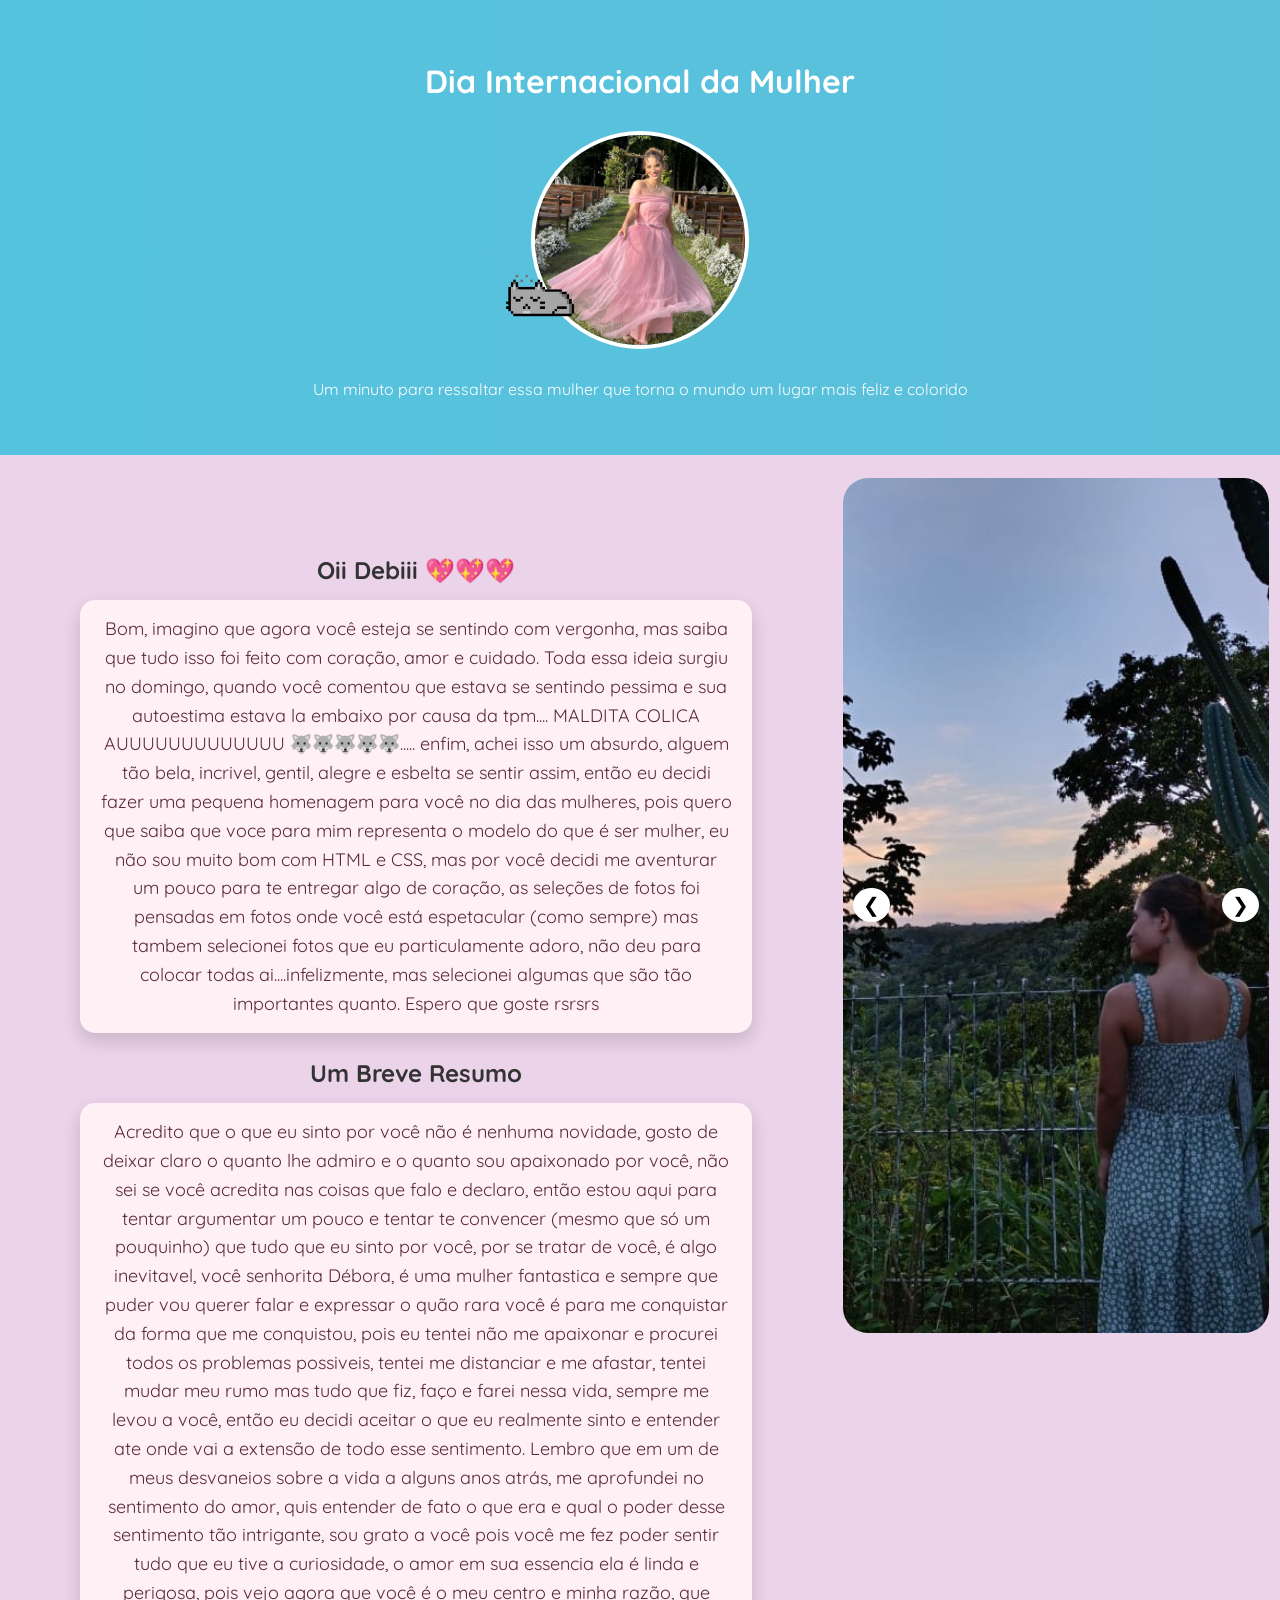
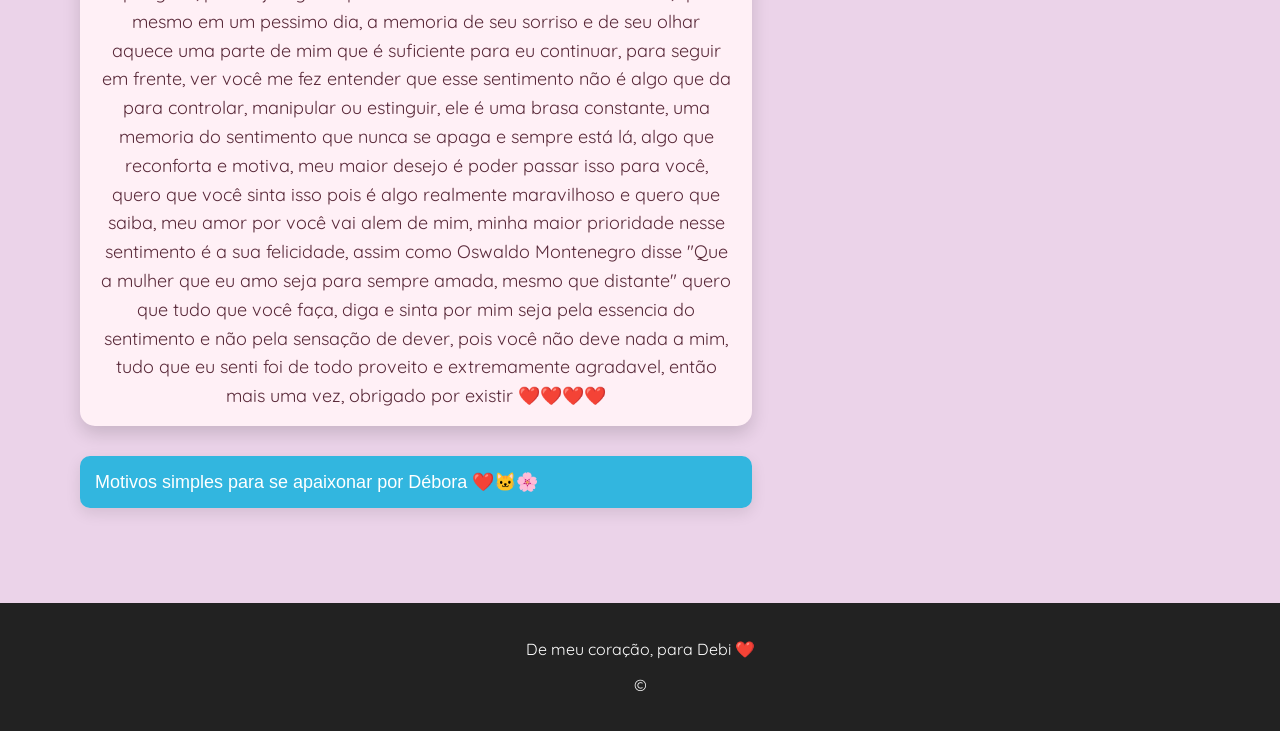
<file: index.html>
<!DOCTYPE html>
<html lang="pt-BR">
<head>
    <meta charset="UTF-8">
    <meta name="viewport" content="width=device-width, initial-scale=1.0">
    <title>Homenagem - Dia da Mulher</title>
    <link rel="stylesheet" href="style.css">
    <link href="https://fonts.googleapis.com/css2?family=Quicksand:wght@400;600&display=swap" rel="stylesheet">
</head>
<body>

<header class="header">
    <h1>Dia Internacional da Mulher</h1>
    <div class="foto-entrada" id="fotocoracao">
        <img src="fotos/foto.jpeg" alt="Minha Deusa">
    </div>

    <div class="bigodinha" id="bigodinha">
        <img src="fotos\gatito.gif" alt="bigodinha">
    </div>

    <div class="yumi" id="yumi">
        <img src="fotos\Yumi.gif" alt="yumi">
    </div>
    
    <p>Um minuto para ressaltar essa mulher que torna o mundo um lugar mais feliz e colorido</p>
</header>

<main>
<div class="layout">

    <div class="texto">
        <h2>Oii Debiii 💖💖💖</h2>
        <p>Bom, imagino que agora você esteja se sentindo com vergonha, mas saiba que tudo isso foi feito com coração, amor e cuidado.
            Toda essa ideia surgiu no domingo, quando você comentou que estava se sentindo pessima e sua autoestima estava la embaixo por causa da tpm....
            MALDITA COLICA AUUUUUUUUUUUUU 🐺🐺🐺🐺🐺..... enfim, achei isso um absurdo, alguem tão bela, incrivel, gentil, alegre e esbelta se sentir assim, 
            então eu decidi fazer uma pequena homenagem para você no dia das mulheres, pois quero que saiba que voce para mim representa o modelo do que é ser mulher, 
            eu não sou muito bom com HTML e CSS, mas por você decidi me aventurar um pouco para te entregar algo de coração, as seleções de fotos foi pensadas em fotos 
            onde você está espetacular (como sempre) mas tambem selecionei fotos que eu particulamente adoro, não deu para colocar todas ai....infelizmente, mas 
            selecionei algumas que são tão importantes quanto. Espero que goste rsrsrs </p>

        
          <h2>Um Breve Resumo</h2>
        <p>
                Acredito que o que eu sinto por você não é nenhuma novidade, gosto de deixar claro o quanto lhe admiro e o quanto sou apaixonado por você, 
            não sei se você acredita nas coisas que falo e declaro, então estou aqui para tentar argumentar um pouco e tentar te convencer (mesmo que só um pouquinho) 
            que tudo que eu sinto por você, por se tratar de você, é algo inevitavel, você senhorita Débora, é uma mulher fantastica e sempre que puder vou querer falar e expressar 
            o quão rara você é para me conquistar da forma que me conquistou, pois eu tentei não me apaixonar e procurei todos os problemas possiveis, tentei me distanciar e me afastar, tentei mudar meu rumo 
            mas tudo que fiz, faço e farei nessa vida, sempre me levou a você, então eu decidi aceitar o que eu realmente sinto e entender ate onde vai a extensão de todo esse sentimento. 
            Lembro que em um de meus desvaneios sobre a vida a alguns anos atrás, me aprofundei no sentimento do amor, quis entender de fato o que era e qual o poder desse sentimento tão intrigante, 
            sou grato a você pois você me fez poder sentir tudo que eu tive a curiosidade, o amor em sua essencia ela é linda e perigosa, pois vejo agora que você é o meu centro e minha razão, 
            que mesmo em um pessimo dia, a memoria de seu sorriso e de seu olhar aquece uma parte de mim que é suficiente para eu continuar, para seguir em frente, ver você me fez entender que esse sentimento 
            não é algo que da para controlar, manipular ou estinguir, ele é uma brasa constante, uma memoria do sentimento que nunca se apaga e sempre está lá, algo que reconforta e motiva, meu maior desejo 
            é poder passar isso para você, quero que você sinta isso pois é algo realmente maravilhoso e quero que saiba, meu amor por você vai alem de mim, minha maior prioridade nesse sentimento é a 
            sua felicidade, assim como Oswaldo Montenegro disse "Que a mulher que eu amo seja para sempre amada, mesmo que distante" quero que tudo que você faça, diga e sinta por mim seja pela essencia do sentimento
            e não pela sensação de dever, pois você não deve nada a mim, tudo que eu senti foi de todo proveito e extremamente agradavel, então mais uma vez, obrigado por existir ❤️❤️❤️❤️
        </p>



        <div class="tema">
            <button class="tema-titulo">
                Motivos simples para se apaixonar por Débora ❤️🐱🌸
            </button>

            <div class="tema-conteudo">
                <ul>
                    <li>Seu senso de humor distorcido, faz com que ela leve na brincadeira a situação mais seria, 
                        não tem tempo ruim para fazer uma piada e se você começar uma brincadeira, ela entra na onda sem 
                        problema algum, tornando o dia a dia mais leve, imprevisivelmente bom e húmoristico</li>
                    <li>Sua expressividade corporal, como não so o rosto mas o corpo entrega todo o sentimento que ela esta passando, 
                        assim quando esta feliz, cada movimento seu se torna como uma valsa majestosa de se assistir</li>
                    <li>Seu olhar e seu sorriso, que quando combinado com seu cabelo entrega o conjunto mais divino que meus olhos 
                        ja puderam ver, seu jeito sensual sem mostrar muito de si traz uma sensação de desejo da qual sente que você 
                        quer a pessoa, não só seu corpo, mas ela como um todo, envolvendo seu coração uma raiz 
                        forte que não te deixa se mover e puxa diretamente em sua direção</li>
                    <li>Sua sinceridade forte, as vezes magoa, mas sempre bom que posso saber exatamente como ela esta se sentindo 
                        e se ela gostou ou não de algo, alguem ou algum lugar, isso me faz confiar, sei que sempre terei ciencia 
                        dos seus desejos, assim posso melhorar, repetir ou aperfeiçar encontros e minha forma de lidar</li>
                    <li>Sua fé, embora crescemos em lares diferentes e tenhamos uma construção de vida distinta, 
                        sua fé me motiva, me instiga e me inspira, amo como ela tem paciencia quanto ao meu processo de fé, 
                        como não pressiona, dando tempo ao tempo e respondendo minhas perguntas com o maximo de detalhismo possível 
                        e amo ver seus olhos brilharem ao falar sobre temas da biblia e da igreja</li>
                    <li>Sua Felicidade, amo quando ela esta feliz e transmite essa energia, amo seus momentos de 
                        alegria, amo seus picos de cantora e adoro ouvir ela cantar, me calo para 
                        focar o maximo possivel em sua voz (tambem porque muitas vezes não sei tanto da letra como ela kkkkkkkk) 
                        gosto de escultar ela falar, de suas brincadeiras, de suas pegadinhas e de suas piadas comprometedoras, amo quando ela esta feliz</li>
                    <li>Seus momentos em silencio, amo quando ela esta cansada, exausta e deita perto de mim, amo quando ela encosta a cabeça no meu peito ou 
                        deita no meu colo, amo suas gemidas DO NADA e acho tão lindo e singular, seus tiques corporais e como quando ela vai me abraçar, 
                        ela parece querer se refugirar em meu abraço, me sinto tão feliz nessas horas</li>
                </ul>
            </div>
        </div>

    


    </div>

    <div class="container-carrossel">
        <div class="carrossel">
            <img src="fotos/fotocarrossel1.jpeg" class="slide ativo">
            <img src="fotos/fotocarrossel2.jpeg" class="slide">
            <img src="fotos/fotocarrossel3.jpeg" class="slide">
            <img src="fotos/fotocarrossel4.jpeg" class="slide">
            <img src="fotos/fotocarrossel5.jpeg" class="slide">
            <img src="fotos/fotocarrossel6.png" class="slide">
            <img src="fotos/fotocarrossel7.jpeg" class="slide">
            <img src="fotos/fotocarrossel8.jpeg" class="slide">
            <img src="fotos/fotocarrossel9.jpeg" class="slide">
            <img src="fotos/fotocarrossel10.jpeg" class="slide">
            <img src="fotos/fotocarrossel11.jpeg" class="slide">
            <button class="seta esquerda" onclick="voltarSlide()">❮</button>
            <button class="seta direita" onclick="proximoSlide()">❯</button>
        </div>
    </div>


    
    
</div>
</main>

<footer class="footer">
    <p>De meu coração, para Debi ❤️</p>
    <p>&copy; <?php echo date('Y'); ?></p>
</footer>

<script src="Js/coracao.js"></script>
<script src="Js/carrossel.js"></script>
<script>
document.querySelectorAll('.tema-titulo').forEach(botao => {
    botao.addEventListener('click', () => {
        const tema = botao.parentElement;
        tema.classList.toggle('ativo');
    });
});
</script>

</body>
</html>
</file>
<file: style.css>
body {
    margin: 0;
    font-family: 'Quicksand', sans-serif;
    background: #ebd3e9;
    color: #333;
}

.header {
    background: linear-gradient(270deg, #7ae0e0, #6ab9d1, #55c3df);
    background-size: 600% 600%;
    animation: gradient 10s ease infinite;
    color: #fff;
    text-align: center;
    padding: 40px;
    position: relative;
    overflow: hidden;

}

@keyframes gradient {
    0% { background-position: 0% 50%; }
    50% { background-position: 100% 50%; }
    100% { background-position: 0% 50%; }
}

.foto-entrada {
    position: relative;
    width: 210px;
    height: 210px;
    margin: 30px auto;
    border-radius: 50%;
    border: 4px solid white;
    display: flex;
    align-items: center;
    justify-content: center;
    transition: transform 0.4s ease, box-shadow 0.4s ease;
}

.foto-entrada:hover {
    transform: scale(1.05);
    box-shadow: 0 8px 16px rgba(0,0,0,0.3);
}

.foto-entrada img {
    width: 100%;
    height: 100%;
    object-fit: cover;
    border-radius: 50%;
}

.heart {
    position: absolute;
    font-size: 14px;
    color: #ff4d6d;
    animation: floatUp 1.5s ease forwards;
    pointer-events: none;
    opacity: 0.8;
}

@keyframes floatUp {
    0% {
        opacity: 1;
        transform: translateY(0) scale(1);
    }
    100% {
        opacity: 0;
        transform: translateY(-80px) scale(1.6);
    }
}

.bigodinha {
    position: absolute;
    top: 27%;
    left: -100px;
    animation: bigodinha-andando 30s linear infinite;
}

.bigodinha img {
    width: 90px;
}

@keyframes bigodinha-andando {
    0% {
        transform: translateX(0) scaleX(-1);
    }
    49% {
        transform: translateX(45vw) scaleX(-1);
    }
    50% {
        transform: translateX(45vw) scaleX(1);
    }
    100% {
        transform: translateX(0) scaleX(1);
    }
}

.yumi {
    position: absolute;
    top: 56%;
    right: 700px;
}

.yumi img {
    width: 80px;
}

.layout{
    display: flex;
    width: 100%;
    min-height: 100vh;
}

.texto{
    width: 60%;
    margin: 40px;
    padding: 40px;
    max-width: 900px;
    text-align: center;
}

.texto p{
    font-size: 18px;
    line-height: 1.6;
    background: #fff0f6;
    color: #5a2a3a;
    padding: 15px 20px;
    margin: 15px 0;
    border-radius: 15px;
    transform: translateY(-5px);
    box-shadow: 0 8px 18px rgba(0,0,0,0.15);
    transition: transform 0.3s, box-shadow 0.3s;
}

.texto p:hover{
    transform: scale(1.03);
    box-shadow: 0 8px 20px rgba(0,0,0,0.15);
}

.tema {
    margin-top: 25px;
    margin-bottom: 15px;
    border-radius: 10px;
    overflow: hidden;
    box-shadow: 0 5px 15px rgba(0,0,0,0.1);
}

.tema-titulo {
    width: 100%;
    padding: 15px;
    background: #32b6df;
    color: white;
    font-size: 18px;
    border: none;
    cursor: pointer;
    text-align: left;
    transition: background 0.3s;
}

.tema-titulo:hover {
    background: #279dc2;
}

.tema-conteudo {
    max-height: 0;
    overflow-y: auto;
    background: #fff0f6;
    transition: max-height 0.4s ease;
    padding: 0 15px;
    line-height: 2;
    text-align: left;
}

.tema.ativo .tema-conteudo {
    max-height: 300px;
    padding: 15px;
}

.tema-conteudo ul {
    margin: 0;
    padding-left: 20px;
}

.tema-conteudo li::before{
    content: "🐱 ";
}

.container-carrossel {
    width: 40%;
    height: 100vh;
    position: sticky;
    top: 0;
    display: flex;
    align-items: center;
    justify-content: center;
}

.carrossel{
    width: 95%;
    height: 95vh;
    position: relative;
    overflow: hidden;
    border-radius: 25px;
}

.carrossel img{
    width: 100%;
    height: 100%;
    object-fit: cover;
    position: absolute;
    opacity: 0;
    transition: opacity 1s ease-in-out;
}

.carrossel img.ativo{
    opacity: 1;
}


.seta {
    position: absolute;
    top: 50%;
    transform: translateY(-50%);
    font-size: 20px;
    background: rgb(255, 255, 255);
    color: rgb(0, 0, 0);
    border: none;
    padding: 5px 10px;
    cursor: pointer;
    border-radius: 50%;
    z-index: 10;
}

.seta:hover {
    background: rgba(158, 221, 236, 0.7);
}

.esquerda {
    left: 10px;
}

.direita {
    right: 10px;
}

.footer {
    text-align: center;
    padding: 20px;
    background: #222;
    color: #fff;
}

@media (max-width: 768px){

.header {
    padding: 0px;
}

.header, .footer{
    width: 100%;
    text-align: center;
}

.body {
    padding: 0;
    margin: 0;
}

.layout{
    flex-direction: column;
    justify-content: center;
    display: flex;
    width: 100%;
    min-height: 100vh;
}

.bigodinha, .yumi {
    width: 30px;
}

.yumi {
    position: absolute;
    top: 56%;
    right: 15%;
}

.texto{
    width: 90%;
    padding: 20px;
    max-width: 900px;
    margin: 40px auto;
    text-align: center;
}

.texto h2{
    font-size: 22px;
}

.texto p{
    font-size: 16px;
}

.container-carrossel{
    width: 90%;
    margin: 0 auto;
}

.carrossel{
    height: 60vh;
}

}
</file>
